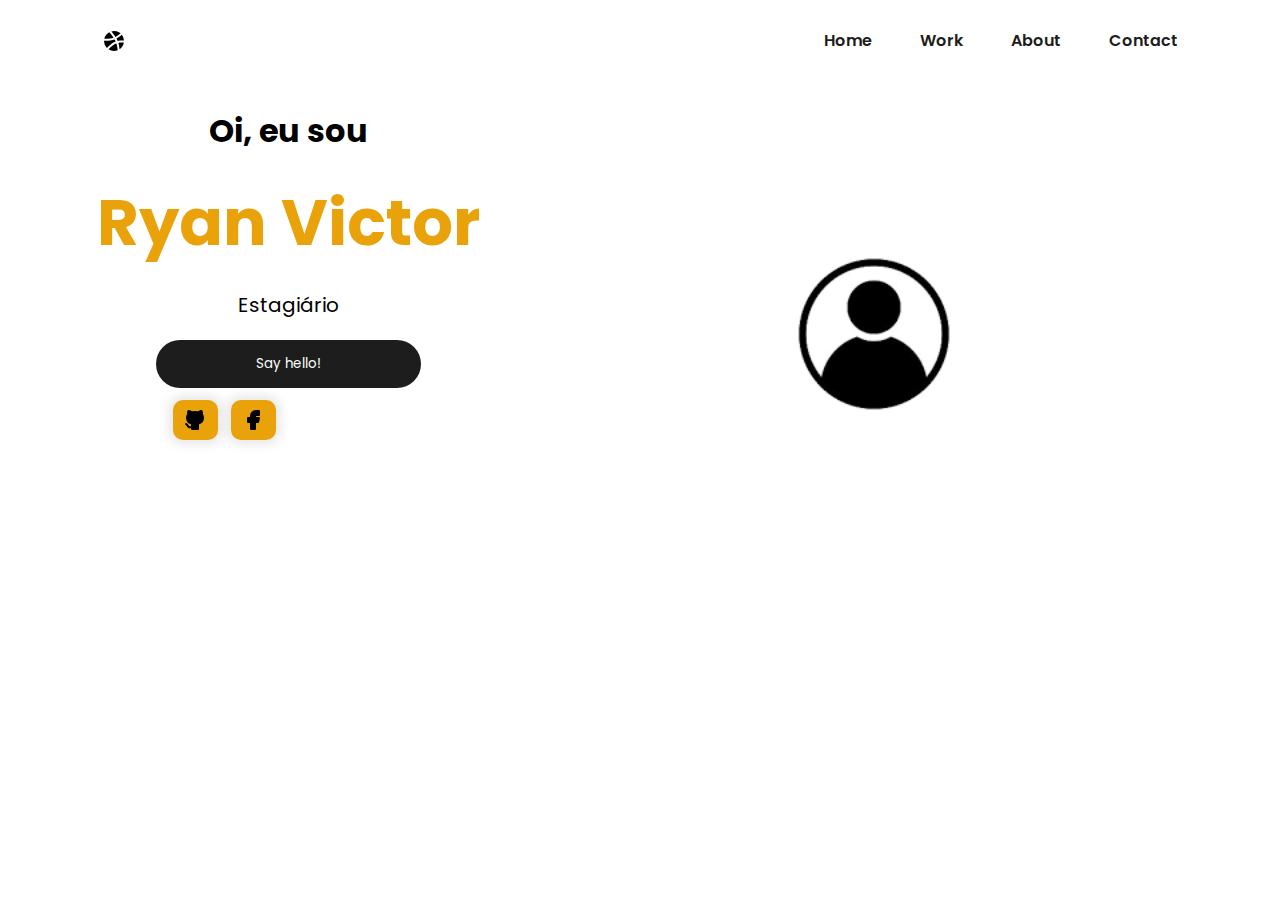
<file: index.html>
<!DOCTYPE html>
<html lang="pt-br">
<head>
    <meta charset="UTF-8">
    <meta name="viewport" content="width=device-width, initial-scale=1.0">
    <link rel="stylesheet" href="styles/style.css">
    <title>Document</title>
</head>
<body>
    <header>
        <nav id="navbar">
            <img src="images/brand-dribbble.svg" alt="" class="logo">

            <ul id="nav_list">
                <li class="item">
                    <a href="#home">Home</a>
                </li>
                <li class="item">
                    <a href="#work">Work</a>
                </li>
                <li class="item">
                    <a href="#about">About</a>
                </li>
                <li class="item">
                    <a href="#contact">Contact</a>
                </li>
            </ul>
        </nav>
    </header>
    <main id="conteudo">
        <div class="shape"></div>
        <div id="cta">
            <h5>Oi, eu sou</h5>
            <h1>Ryan Victor</h1>
            <span>Estagiário</span>
            <button class="button">Say hello!</button>
        </div>
        <div class="links">
            <a href="https://github.com/" target="_blank" rel="externos"><img src="images/brand-github.svg" alt=""></a>
            <a href="https://www.google.com/url?sa=t&source=web&rct=j&opi=89978449&url=https://pt-br.facebook.com/&ved=2ahUKEwjdx7Xgl9KIAxXzNDUKHT5IIXUQFnoECAkQAQ&usg=AOvVaw0RKP0_rOW_8aFTC81eeWeu" target="_blank" rel="externos"><img src="images/brand-facebook.svg" alt=""></a>
        </div>
        <div id="banner">
            <img src="images/images.png" alt="">
        </div>
    </main>
</body>
<script src="styles/script.js"></script>
</html>
</file>
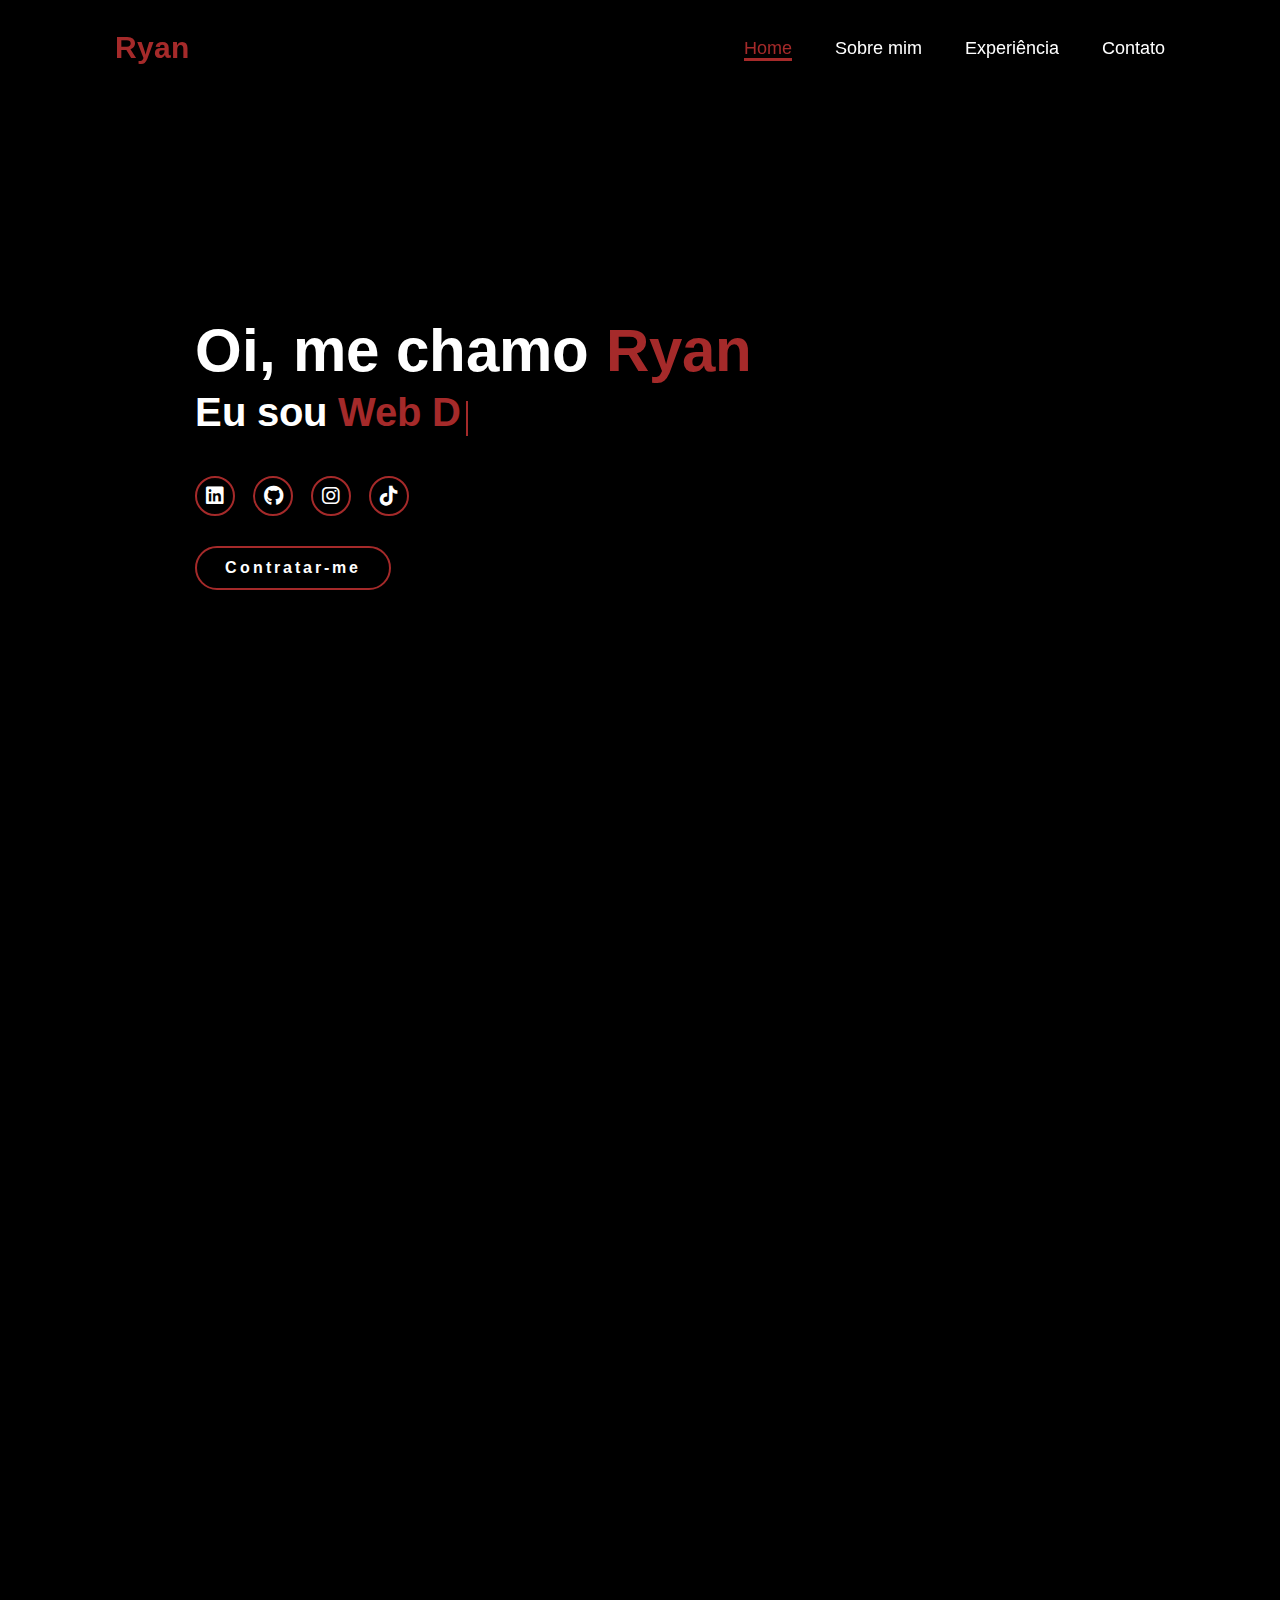
<file: portfolio-main/index.html>
<!DOCTYPE html>
<html lang="pt-br">
<head>
    <meta charset="UTF-8">
    <meta name="viewport" content="width=device-width, initial-scale=1.0">
    <title>Portifolio</title>
    <link rel="stylesheet" href="styles/style.css">
    <link rel="stylesheet" href="https://cdnjs.cloudflare.com/ajax/libs/font-awesome/6.0.0/css/all.min.css" integrity="sha512-9usAa10IRO0HhonpyAIVpjrylPvoDwiPUiKdWk5t3PyolY1cOd4DSE0Ga+ri4AuTroPR5aQvXU9xC6qOPnzFeg==" crossorigin="anonymous" referrerpolicy="no-referrer" />
</head>
<body>
    <header>
        <a href="#" class="logo">Ryan</a>
        <nav>
            <a href="#home" class="active" class="nav-link">Home</a>
            <a href="#sobre" class="nav-link">Sobre mim</a>
            <a href="#experiencia" class="nav-link">Experiência</a>
            <a href="#contato" class="nav-link">Contato</a>
        </nav>
    </header>
    <section class="home" id="home">
        <div class="home-img">

        </div>
        <div class="home-content">
            <h1>Oi, me chamo <span>Ryan</span></h1>
            <h3 class="typing-text">Eu sou <span id="typing"></span><span class="cursor"></span></h3>
            <p> </p>
            <div class="social-icons">
                <a href="#"><i class="fa-brands fa-linkedin"></i></a>
                <a href="https://github.com/ryanvictorrv"><i class="fa-brands fa-github"></i></a>
                <a href="#"><i class="fa-brands fa-instagram"></i></a>
                <a href="#"><i class="fa-brands fa-tiktok"></i></a>
            </div>
            <a href="#" class="btn">Contratar-me</a>
        </div>
    </section>
    <section id="sobre">
        
    </section>
    <section id="experiencia">

    </section>
    <section id="contato">

    </section>
    <script src="styles/script.js"></script>
</body>
</html>
</file>
<file: styles/style.css>
@import url('https://fonts.googleapis.com/css2?family=Poppins:ital,wght@0,100;0,200;0,300;0,400;0,500;0,600;0,700;0,800;0,900;1,100;1,200;1,300;1,400;1,500;1,600;1,700;1,800;1,900&display=swap');
*{
    font-family:'Poppins';
    margin: 0;
    padding: 0;
    box-sizing: border-box;
}
:root{
    --color-1: #ffcb45;
    --color-2: #fff;
    --color-3: blue;
    --color-4: #e9a209;
}
header{
    width: 100%;
    padding:  28px 8%;
    position: sticky;
    top: 0;
    z-index: 3;
}
#navbar{
    width: 100%;
    display: flex;
    align-items: center;
    justify-content: space-between;
}
#nav_list{
    display: flex;
    list-style: none;
    gap: 48px;
}
.item a{
    text-decoration: none;
    color: #1d1d1d;
    font-weight: 600;
}
#cta{
    width: 45%;
    display: flex;
    flex-direction: column;
    gap: 20px;
    margin-top: 2%;
    align-items: center;
}
#cta h1{
    font-size: 4rem;
    color: var(--color-4)
}
#cta h5{
    font-size: 2rem;
}
#cta span{
    font-size: 20px;
}
#banner{
    display: flex;
    align-items: start;
    justify-content: end;
    width: 80%;
    margin-top: -20%;
}
#banner img{
    height: 300px;
    background-color: white;
    width: 300px;
}
.shape{
    width: 50%;
    height: 100%;
    position: absolute;
    border-radius: 40% 30% 0% 20%;
    top: 0;
    right: 0;
}
.button{
    background-color: #1d1d1d;
    color: var(--color-2);
    border-radius: 3rem;
    padding: 14px 100px;
    align-items: center;
    cursor: pointer;
    transition: background-color .3s ease;
    border: none;
}
.button:hover{
    background-color:#3d3d3d
}
.links{
    width: 35%;
    display: flex;
    gap: 13px;
    margin-top: 1%;
    align-items: center;
    justify-content: center;
}
.links a{
    display: flex;
    align-items: center;
    justify-content: center;
    width: 45px;
    height: 40px;
    background-color: var(--color-4);
    font-size: 1.25rem;
    border-radius: 10px;
    text-decoration: none;
    color: var(--color-neutral-1);;
    box-shadow: 0px 0px 12px 4px rgba(0, 0, 0, 0.1);
    transition: box-shadow .3s ease;
}
.links a:hover{
    box-shadow: 0px 0px 12px 8px rgba(0, 0, 0, 0.1);
}
@media screen and(max-width: 1170px){
    #nav_list,#banner{
        display: none;
    }
}
</file>
<file: portfolio-main/styles/style.css>
@import url('https://fonts.googleapis.com/css2?family=Arimo:ital,wght@0,400..700;1,400..700&family=Cabin:ital,wght@0,400..700;1,400..700&family=Fjalla+One&family=Oswald:wght@200..700&display=swap');

*{
    margin: 0;
    padding: 0;
    box-sizing: border-box;
    text-decoration: none;
    border: none;
    outline: none;
    font-family: "Arimo", sans-serif;
}
html{
    font-size: 62.5%;
    scroll-behavior: smooth;
}
body{
    width: 100%;
    height: 100vh;
    overflow-x: hidden;
    background-color: black;
    color: white;
}



header{
    margin-top: 20px;
    position: fixed;
    top: 0;
    left: 0;
    width: 100%;
    padding: 1rem 9%;
    background-color: transparent;
    filter: drop-shadow(10px);
    display: flex;
    justify-content: space-between;
    align-items: center;
    z-index: 100;
}
.logo{
    font-size: 3rem;
    color: brown;
    font-weight: 800;
    cursor: pointer;
    transition: 0.5s ease;
}
.logo:hover{
    transform: scale(1.1);
}



nav a{
    font-size: 1.8rem;
    color: white;
    margin-left: 4rem;
    font-weight: 500;
    transition: all 0.3s ease;
    border-bottom:3px solid transparent;
}
nav a:hover, nav a.active{
    color: brown;
    border-bottom: 3px solid brown;
}
@media(max-width:995px){
    nav{
        display: none;
        position: absolute;
        top: 0;
        right: 0;
        width: 40%;
        border-left: 3px solid brown;
        border-bottom: 3px solid brown;
        border-bottom-left-radius: 2rem;
        padding: 1rem;
        background-color: #161616;
        border-top: 0.1rem solid rgba(0, 0, 0, 1)
    }
    nav.active{
        display: block;
    }
    nav a{
        display: block;
        font-size: 2rem;
        margin: 3rem 0;
    }
    nav a:hover,  nav a.active{
        padding: 1rem;
        border-radius: 0.5rem;
        border-bottom: 0.5rem solid brown;

    }
}



section{
    min-height: 100vh;
    padding: 5rem 9% 5rem;
}
.home{
    display: flex;
    justify-content:flex-start;
    align-items: center;
    gap: 8rem;
    background-color: black;
}
.home .home-content h1{
    font-size: 6rem;
    font-weight: 700;
    line-height: 1.3;
}
span{
    color: brown;
}

.home-content p{
    font-size: 1.6rem;
}

.home-content h3{
    font-size: 4rem;
    margin-bottom: 1rem;
    font-weight: 700;
}
.home-img{
    border-radius: 50%;
}
.home-img img{
    position: relative;
    width: 32vw;
    border-radius: 50%;
    box-shadow: 0 0 25px brown;
    cursor: pointer;
    transition: 0.2 linear;
}
.home-img img:hover{
    font-size: 1.8rem;
    font-weight: 500;
}



.social-icons a{
    display: inline-flex;
    justify-content: center;
    align-items: center;
    width: 4rem;
    height: 4rem;
    background-color: transparent;
    border: 0.2rem solid brown;
    font-size: 2rem;
    border-radius: 50%;
    margin: 3rem 1.5rem 3rem 0;
    transition: 0.3s ease;
    color: white;
}
.social-icons a:hover{
    color: black;
    transform: scale(1.3) translateY(-5px);
    background-color: white;
    box-shadow: 0 0 25px brown;
}
.btn{
    display: inline-block;
    padding: 1rem 2.8rem;
    background-color: black;
    border-radius: 4rem;
    font-size: 1.6rem;
    color: white;
    letter-spacing: 0.3rem;
    font-weight: 600;
    border: 2px solid brown;
    transition: 0.3s ease;
    cursor: pointer;

}
.btn:hover{
    transform: scale3d(1.03);
    background-color: white;
    color: black;
    box-shadow: 0 0 25px brown;
}



.cursor {
    display: inline-block;
    width: 2px;
    height: 3.5rem;
    background-color: brown;
    margin-left: 5px;
    animation: blink infinite steps(1) infinite;
    vertical-align: bottom;
}
@keyframes blink {
    0%, 50% { opacity: 1; }
    51%, 100% { opacity: 0; }
}



@media(max-width:1000px){
    .home{
        gap: 4rem;
    }
}
@media(max-width:995px){
    .home{
        flex-direction: column;
        margin: 5rem 4rem;
    }
    .home .home-content h3{
        font-size:  2.5rem;
    }
    .home-content h1{
        font-size: 5rem;
    }

    .home-img img{
        width: 70vw;
        margin-top: 4rem;

    }
}
</file>
